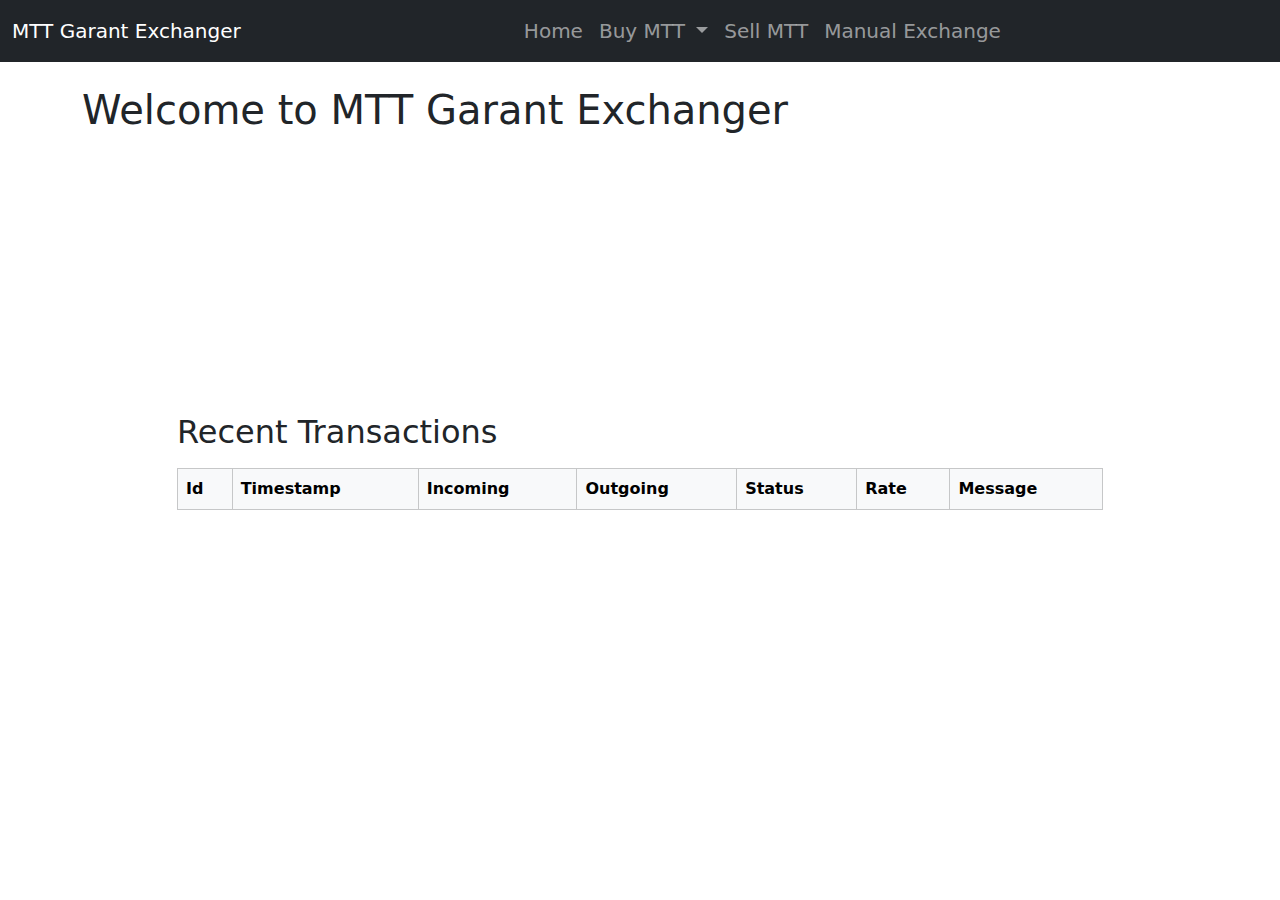
<file: index.html>
<!DOCTYPE html>
<html lang="en">
<head>
  <meta charset="UTF-8" />
  <meta name="viewport" content="width=device-width, initial-scale=1" />
  <title>MTT Garant Exchanger</title>
  <link href="https://cdn.jsdelivr.net/npm/bootstrap@5.3.2/dist/css/bootstrap.min.css" rel="stylesheet" />
  <link href="css/style.css" rel="stylesheet" />
</head>
<body>

  <div id="navbar-placeholder"></div>

  <div class="container mt-4">
    <div id="main-content">
      <h1>Welcome to MTT Garant Exchanger</h1>

      <div class="row mt-4 tight-cols">
        <!-- USDT Card -->
        <div class="col-md-3 mb-3">
          <div class="card price-card">
            <div class="card-header price-card-header">
              MTT / USDT Buy
            </div>
            <div class="card-body price-card-body">
              <p id="mtt-usdt-price" class="lead">Loading price...</p>
              <p id="usdt-mtt-price" class="text-muted">Loading reverse price...</p>
            </div>
          </div>
        </div>

        <!-- BNB Card -->
        <div class="col-md-3 mb-3">
          <div class="card price-card">
            <div class="card-header price-card-header">
              MTT / BNB Buy
            </div>
            <div class="card-body price-card-body">
              <p id="mtt-bnb-price" class="lead">Loading price...</p>
              <p id="bnb-mtt-price" class="text-muted">Loading reverse price...</p>
            </div>
          </div>
        </div>
      </div>

      <!-- Transaction Table -->
      <div class="row mt-5 justify-content-center">
        <div class="col-lg-10">
          <h2 class="mb-3">Recent Transactions</h2>
          <div class="table-responsive">
            <table class="table table-striped table-bordered align-middle" id="transaction-table">
              <thead class="table-light">
                <tr>
                  <th>Id</th>
                  <th>Timestamp</th>
                  <th>Incoming</th>
                  <th>Outgoing</th>
                  <th>Status</th>
                  <th>Rate</th>
                  <th>Message</th>
                </tr>
              </thead>
              <tbody>
                <!-- Строки таблицы будут добавляться динамически через JavaScript -->
              </tbody>
            </table>
          </div>
        </div>
      </div>

    </div>
  </div>

  <script src="https://cdn.jsdelivr.net/npm/bootstrap@5.3.2/dist/js/bootstrap.bundle.min.js"></script>
  <script src="js/load-navbar.js"></script>
  <script src="js/rate-calculator.js"></script>
  <script src="js/transactions.js"></script> <!-- Подключаем transactions.js -->

  <script>
    // Загрузка курсов MTT/USDT
    calculateMttForUsdt().then(rates => {
      document.getElementById('mtt-usdt-price').textContent = `1 MTT = ${rates.mttPrice} USDT`;
      document.getElementById('usdt-mtt-price').textContent = `1 USDT = ${rates.usdtPrice} MTT`;
    });

    // Загрузка курсов MTT/BNB
    calculateMttForBnb().then(rates => {
      document.getElementById('mtt-bnb-price').textContent = `1 MTT = ${rates.mttPrice} BNB`;
      document.getElementById('bnb-mtt-price').textContent = `1 BNB = ${rates.bnbPrice} MTT`;
    });
  </script>
</body>
</html>
</file>
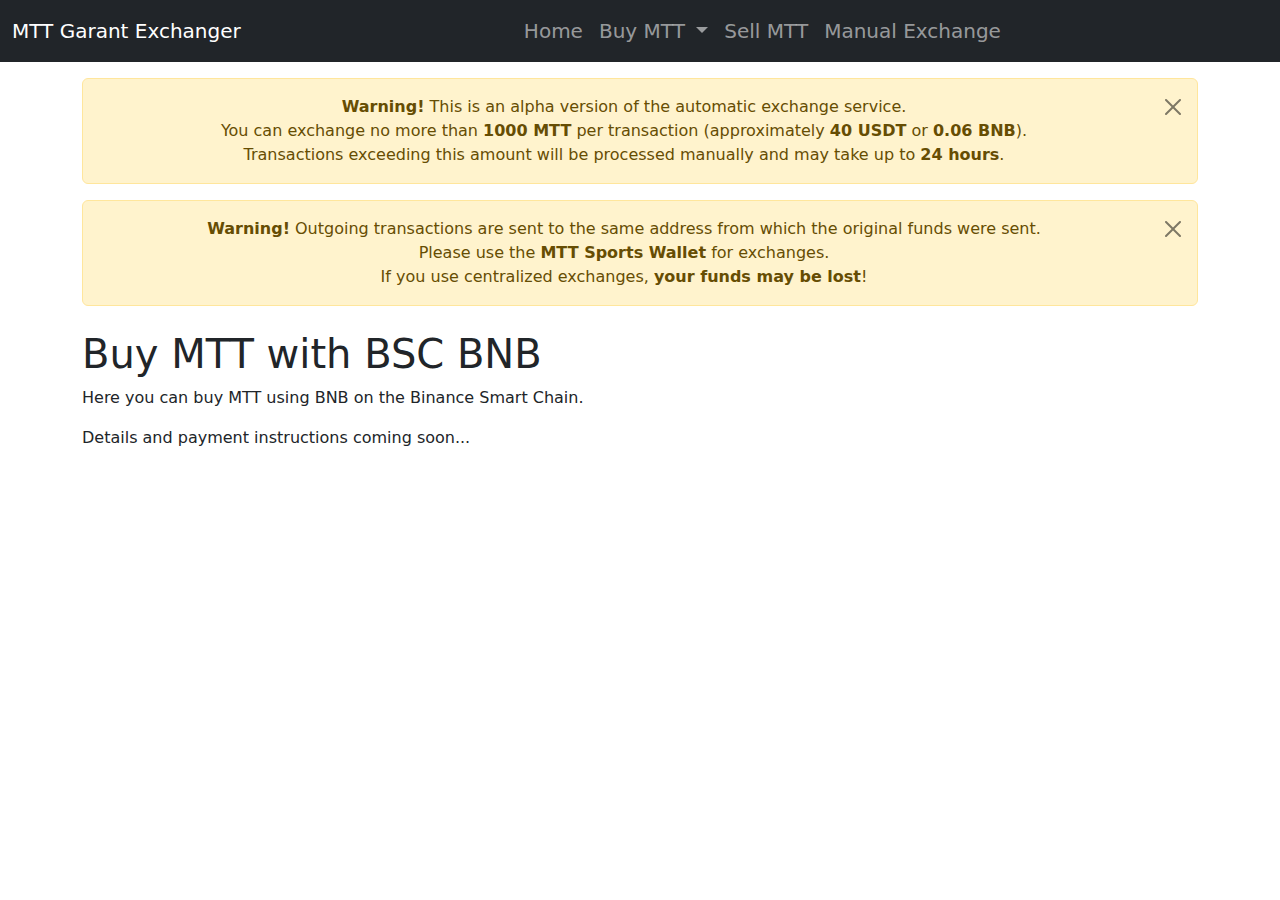
<file: buy-with-bsc-bnb.html>
<!DOCTYPE html>
<html lang="en">
<head>
  <meta charset="UTF-8" />
  <meta name="viewport" content="width=device-width, initial-scale=1" />
  <title>MTT Garant Exchanger</title>
  <link href="https://cdn.jsdelivr.net/npm/bootstrap@5.3.2/dist/css/bootstrap.min.css" rel="stylesheet" />
</head>
<body>

  <div id="navbar-placeholder"></div>
  <div id="warnings-placeholder" class="container mt-3"></div>

  <div class="container mt-4">
    <h1>Buy MTT with BSC BNB</h1>
    <p>Here you can buy MTT using BNB on the Binance Smart Chain.</p>
    <p>Details and payment instructions coming soon...</p>
  </div>

  <script src="https://cdn.jsdelivr.net/npm/bootstrap@5.3.2/dist/js/bootstrap.bundle.min.js"></script>
  <script src="js/load-navbar.js"></script>
  <script src="js/load-warnings.js"></script>
</body>
</html>
</file>
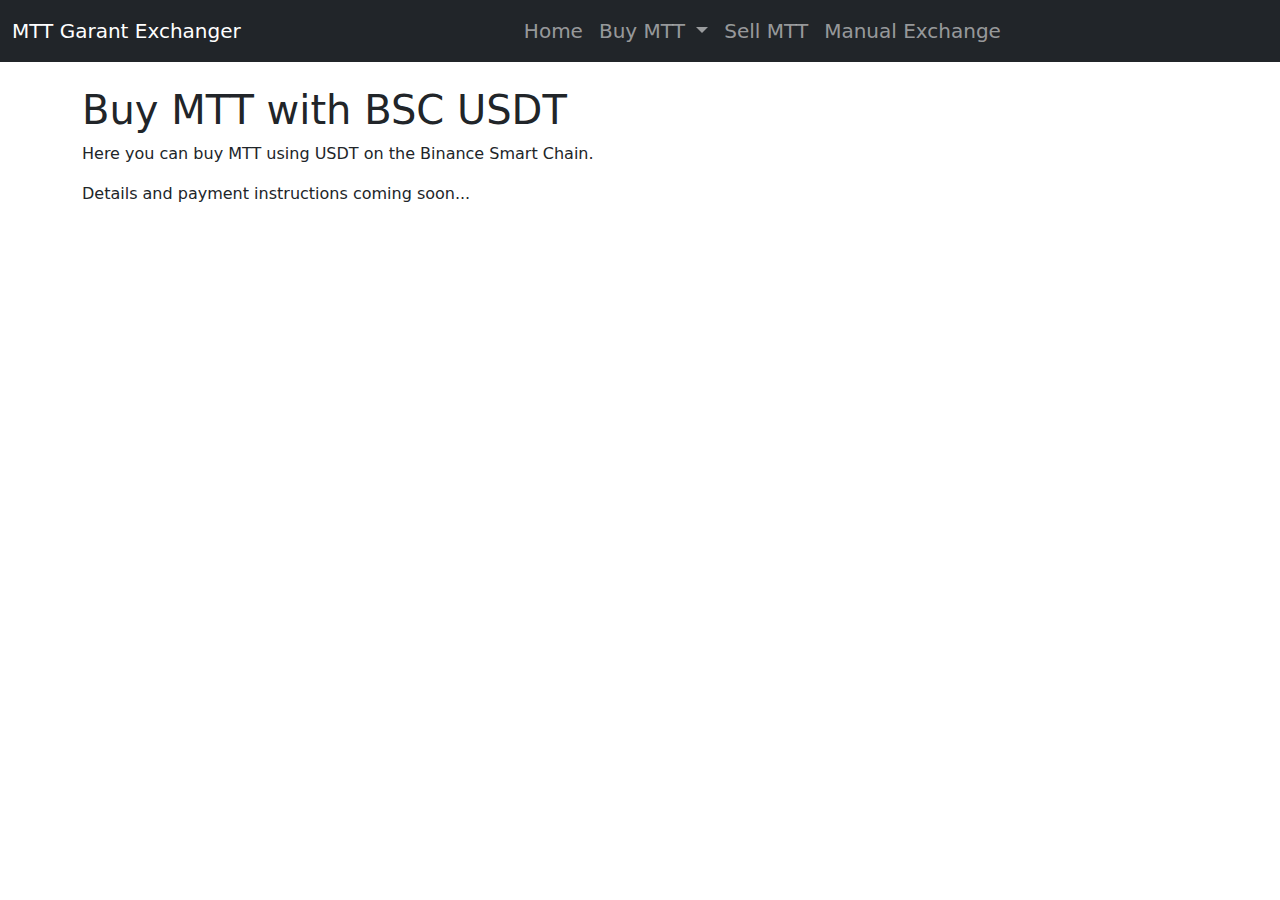
<file: buy-with-bsc-usdt.html>
<!DOCTYPE html>
<html lang="en">
<head>
  <meta charset="UTF-8" />
  <meta name="viewport" content="width=device-width, initial-scale=1" />
  <title>MTT Garant Exchanger</title>
  <link href="https://cdn.jsdelivr.net/npm/bootstrap@5.3.2/dist/css/bootstrap.min.css" rel="stylesheet" />
</head>
<body>

  <div id="navbar-placeholder"></div>

  <div class="container mt-4">
    <h1>Buy MTT with BSC USDT</h1>
    <p>Here you can buy MTT using USDT on the Binance Smart Chain.</p>
    <p>Details and payment instructions coming soon...</p>
  </div>

  <script src="https://cdn.jsdelivr.net/npm/bootstrap@5.3.2/dist/js/bootstrap.bundle.min.js"></script>
  <script src="js/load-navbar.js"></script>
</body>
</html>
</file>
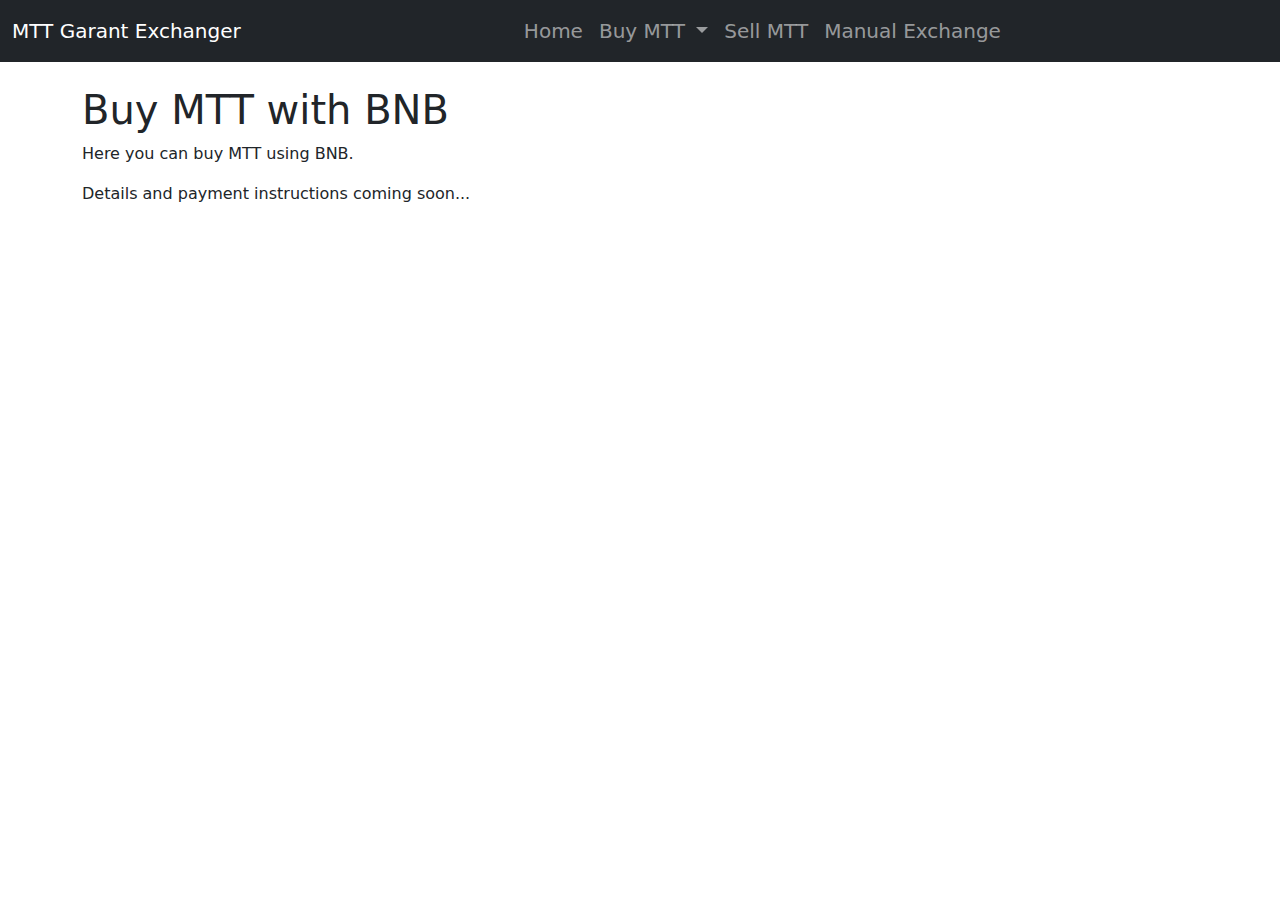
<file: buy-with-mtt-bnb.html>
<!DOCTYPE html>
<html lang="en">
<head>
  <meta charset="UTF-8" />
  <meta name="viewport" content="width=device-width, initial-scale=1" />
  <title>MTT Garant Exchanger</title>
  <link href="https://cdn.jsdelivr.net/npm/bootstrap@5.3.2/dist/css/bootstrap.min.css" rel="stylesheet" />
</head>
<body>

  <div id="navbar-placeholder"></div>

  <div class="container mt-4">
    <h1>Buy MTT with BNB</h1>
    <p>Here you can buy MTT using BNB.</p>
    <p>Details and payment instructions coming soon...</p>
  </div>

  <script src="https://cdn.jsdelivr.net/npm/bootstrap@5.3.2/dist/js/bootstrap.bundle.min.js"></script>
  <script src="js/load-navbar.js"></script>
</body>
</html>
</file>
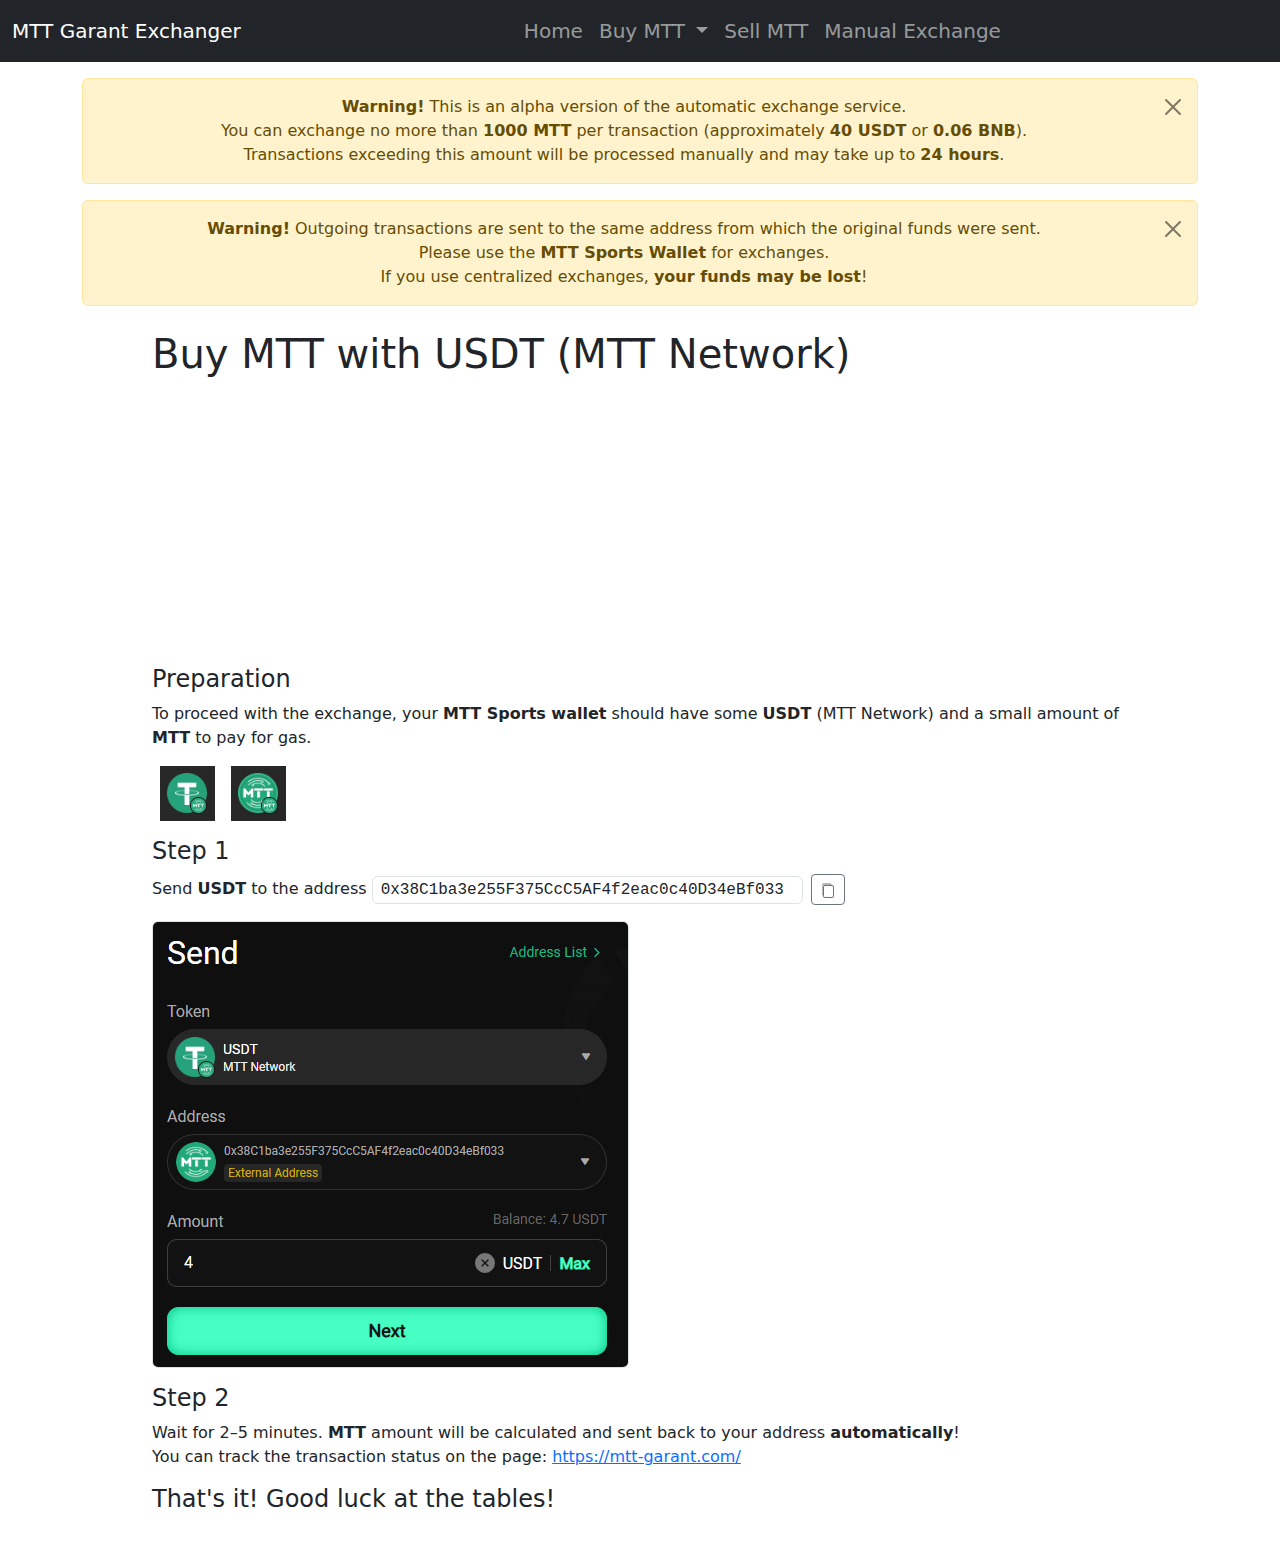
<file: buy-with-mtt-usdt.html>
<!DOCTYPE html>
<html lang="en">

<head>
  <meta charset="UTF-8" />
  <meta name="viewport" content="width=device-width, initial-scale=1" />
  <title>MTT Garant Exchanger</title>
  <link href="https://cdn.jsdelivr.net/npm/bootstrap@5.3.2/dist/css/bootstrap.min.css" rel="stylesheet" />
  <link href="css/style.css" rel="stylesheet" />
  <link href="https://cdn.jsdelivr.net/npm/bootstrap-icons@1.10.5/font/bootstrap-icons.css" rel="stylesheet">
</head>

<body>

  <div id="navbar-placeholder"></div>
  <div id="warnings-placeholder" class="container mt-3"></div>

  <div class="container mt-4" style="max-width: 1000px;">
    <h1>Buy MTT with USDT (MTT Network)</h1>

    <!-- Price card -->
    <div class="mt-4 pb-5">
      <div class="card price-card">
        <div class="card-header price-card-header">
          Buy MTT with USDT
        </div>
        <div class="card-body price-card-body">
          <p id="mtt-price" class="lead">Loading price...</p>
          <p id="usdt-price" class="text-muted">Loading reverse price...</p>
        </div>
      </div>
    </div>

    <div id="seller-address-placeholder"></div>

    <div class="mt-4">
      <h4>Preparation</h4>
      <p>
        To proceed with the exchange, your <strong>MTT Sports wallet</strong> should have some 
        <strong>USDT</strong> (MTT Network) and a small amount of
        <strong>MTT</strong> to pay for gas.
      </p>
      <div class="d-flex justify-content-start">
        <img src="assets/images/MTT_USDT_55_55.png" alt="USDT in MTT Network" style="width: 55px; height: 55px;"
          class="mx-2">
        <img src="assets/images/MTT_MTT_55_55.png" alt="MTT Token" style="width: 55px; height: 55px;" class="mx-2">
      </div>
    </div>


    <div class="mt-3">
      <h4>Step 1</h4>
      <p>
        Send <strong>USDT</strong> to the address
        <span id="seller-address" class="font-monospace me-2 border px-2 py-1 bg-white rounded">
          0x38C1ba3e255F375CcC5AF4f2eac0c40D34eBf033
        </span>
        <button class="btn btn-sm btn-outline-secondary" onclick="copySellerAddress()" title="Copy to clipboard">
          <svg xmlns="http://www.w3.org/2000/svg" width="16" height="16" fill="currentColor" class="bi bi-copy"
            viewBox="0 0 16 16">
            <path
              d="M10 1.5A1.5 1.5 0 0 1 11.5 3v1h-1V3a.5.5 0 0 0-.5-.5h-7A.5.5 0 0 0 2.5 3v9A.5.5 0 0 0 3 12.5H4v1h-.5A1.5 1.5 0 0 1 2 12V3a1.5 1.5 0 0 1 1.5-1.5h7z" />
            <path
              d="M5 4a1 1 0 0 0-1 1v9a1 1 0 0 0 1 1h7a1 1 0 0 0 1-1V5a1 1 0 0 0-1-1H5zm0-1h7a2 2 0 0 1 2 2v9a2 2 0 0 1-2 2H5a2 2 0 0 1-2-2V5a2 2 0 0 1 2-2z" />
          </svg>
        </button>
      </p>
      <img src="assets/images/Send_MTT_USDT_big.png" alt="Send USDT Screenshot" class="img-fluid rounded border"
        style="max-width: 600px;">
    </div>
    <!-- copy success toast -->
    <div class="position-fixed bottom-0 end-0 p-3" style="z-index: 11">
      <div id="copy-toast" class="toast align-items-center text-white bg-success border-0" role="alert" aria-live="assertive" aria-atomic="true">
        <div class="d-flex">
          <div class="toast-body">
            Address copied to clipboard!
          </div>
          <button type="button" class="btn-close btn-close-white me-2 m-auto" data-bs-dismiss="toast" aria-label="Close"></button>
        </div>
      </div>
    </div>

    <div class="mt-3">
      <h4>Step 2</h4>
      <p>
        Wait for 2–5 minutes. <strong>MTT</strong> amount will be calculated and sent back to your address <strong>automatically</strong>!<br>
        You can track the transaction status on the page:
        <a href="https://mtt-garant.com/" target="_blank">https://mtt-garant.com/</a>
      </p>
    </div>

    <div class="mt-3 mb-5">
      <h4>That's it! Good luck at the tables!</h4>
    </div>



  </div>

  <script src="https://cdn.jsdelivr.net/npm/bootstrap@5.3.2/dist/js/bootstrap.bundle.min.js"></script>
  <script src="js/load-navbar.js"></script>
  <script src="js/load-warnings.js"></script>
  <script src="js/copy-seller-address.js"></script>
  <script src="js/rate-calculator.js"></script>

  <script>
    calculateMttForUsdt().then(rates => {
      document.getElementById('mtt-price').textContent = `1 MTT = ${rates.mttPrice} USDT`;
      document.getElementById('usdt-price').textContent = `1 USDT = ${rates.usdtPrice} MTT`;
    });

  </script>

</body>

</html>
</file>
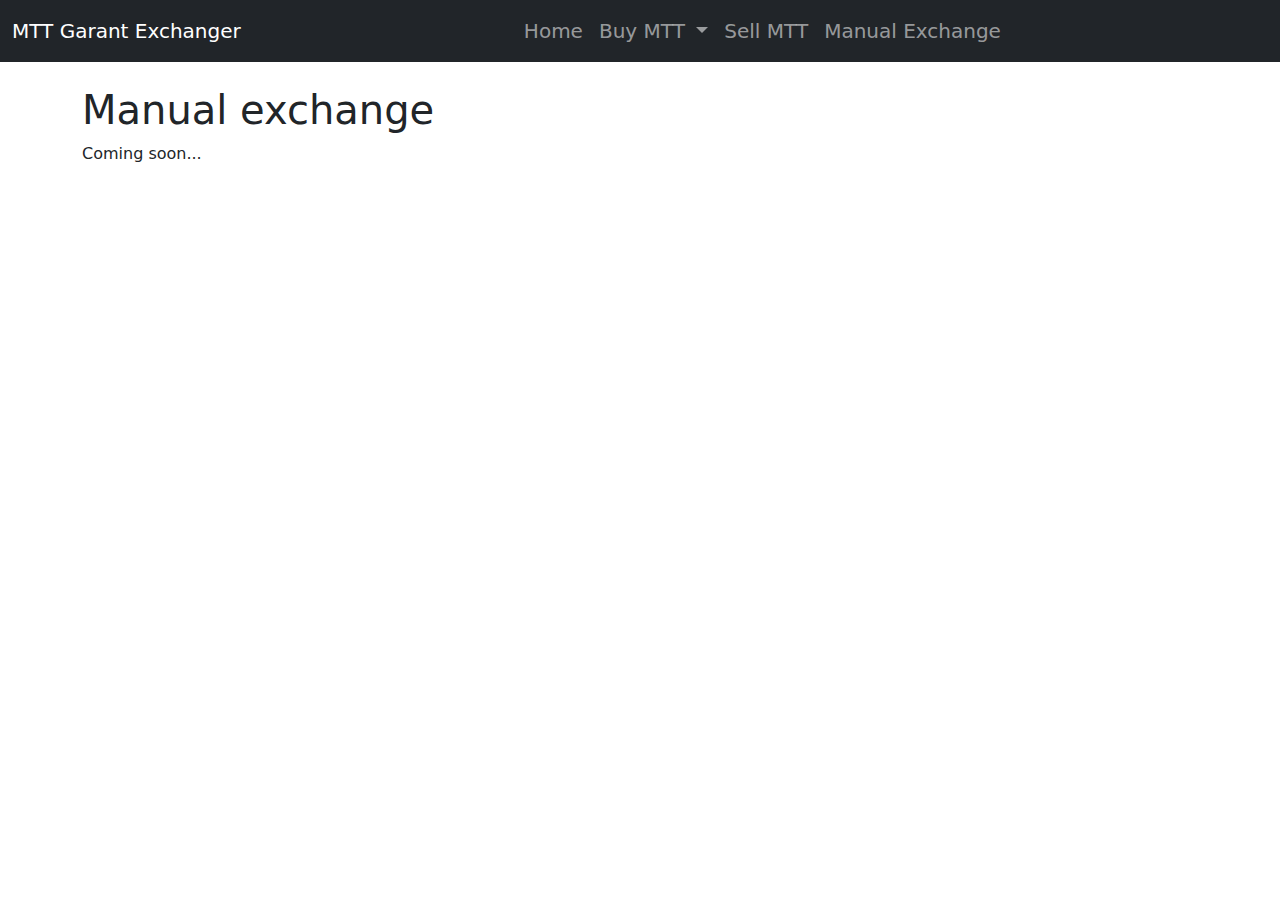
<file: manual.html>
<!DOCTYPE html>
<html lang="en">
<head>
  <meta charset="UTF-8">
  <meta name="viewport" content="width=device-width, initial-scale=1">
  <title>MTT Garant Exchanger</title>
  <link href="https://cdn.jsdelivr.net/npm/bootstrap@5.3.2/dist/css/bootstrap.min.css" rel="stylesheet">
</head>
<body>

  <div id="navbar-placeholder"></div>

<div class="container mt-4">
  <h1>Manual exchange</h1>
  <p>Coming soon...</p>
</div>

<script src="https://cdn.jsdelivr.net/npm/bootstrap@5.3.2/dist/js/bootstrap.bundle.min.js"></script>
<script src="js/load-navbar.js"></script>
</body>
</html>
</file>
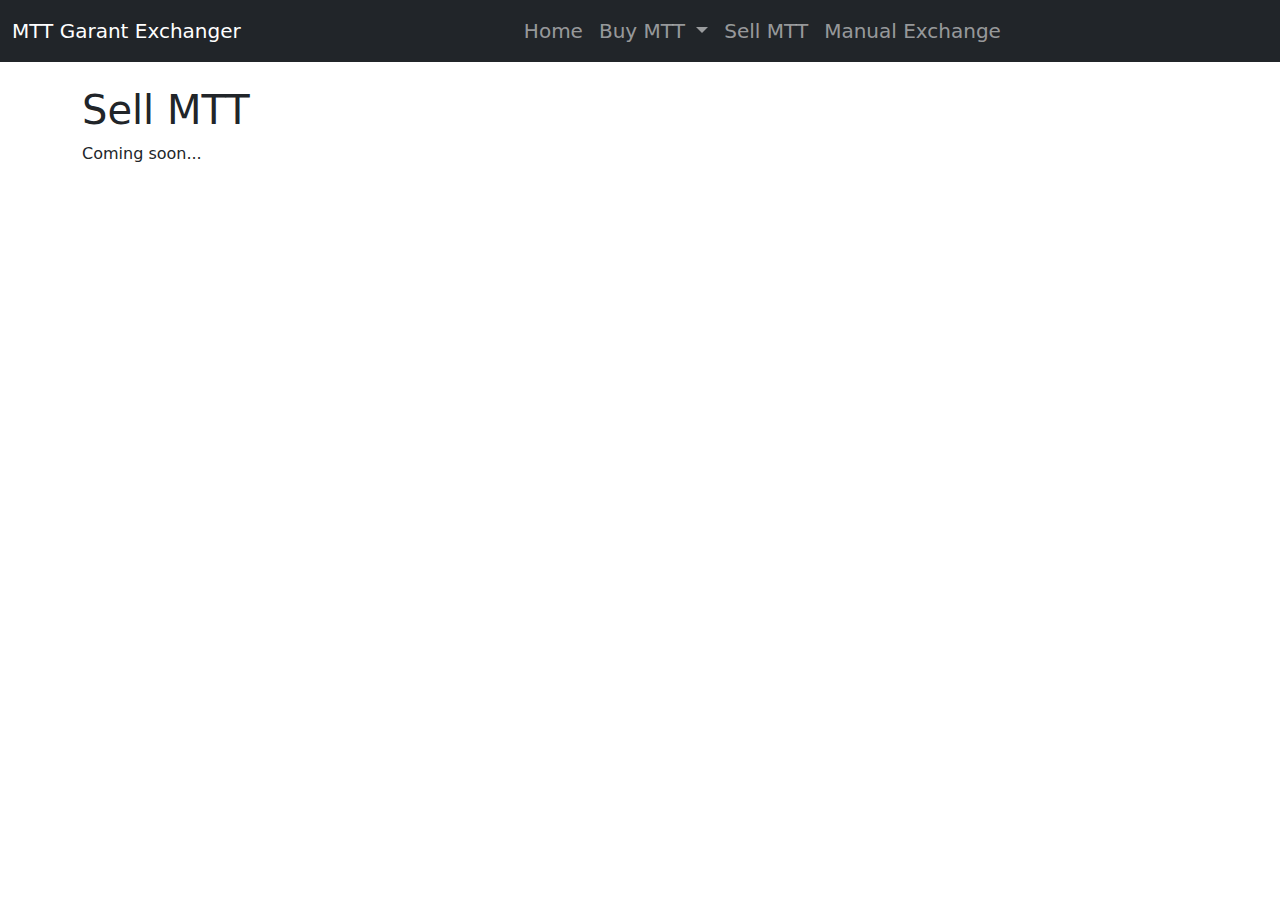
<file: sell.html>
<!DOCTYPE html>
<html lang="en">
<head>
  <meta charset="UTF-8">
  <meta name="viewport" content="width=device-width, initial-scale=1">
  <title>Sell MTT - MTT Garant Exchanger</title>
  <link href="https://cdn.jsdelivr.net/npm/bootstrap@5.3.2/dist/css/bootstrap.min.css" rel="stylesheet">
</head>
<body>

  <div id="navbar-placeholder"></div>

<div class="container mt-4">
  <h1>Sell MTT</h1>
  <p>Coming soon...</p>
</div>

<script src="https://cdn.jsdelivr.net/npm/bootstrap@5.3.2/dist/js/bootstrap.bundle.min.js"></script>
<script src="js/load-navbar.js"></script>
</body>
</html>
</file>
<file: css/style.css>
.price-card {
  box-shadow: 0 4px 8px rgba(0, 0, 0, 0.1);
  border-radius: 10px;
  overflow: hidden;
  width: 100%;
  max-width: 300px;
  margin: 0 auto;
  opacity: 0;
  transform: translateY(20px);
  animation: fadeInUp 0.6s ease-out forwards;
}

.price-card-header {
  background-color: #e9ecef;
  padding: 15px;
  font-size: 1.25rem;
  font-weight: bold;
}

.price-card-body {
  padding: 20px;
  font-size: 1.1rem;
}

/* Плавное появление */
@keyframes fadeInUp {
  to {
    opacity: 1;
    transform: translateY(0);
  }
}

/* Уменьшенный горизонтальный отступ между колонками */
.row.tight-cols {
  gap: 0.5rem; /* или меньше — например 0.5rem */
  justify-content: center;
}
</file>
